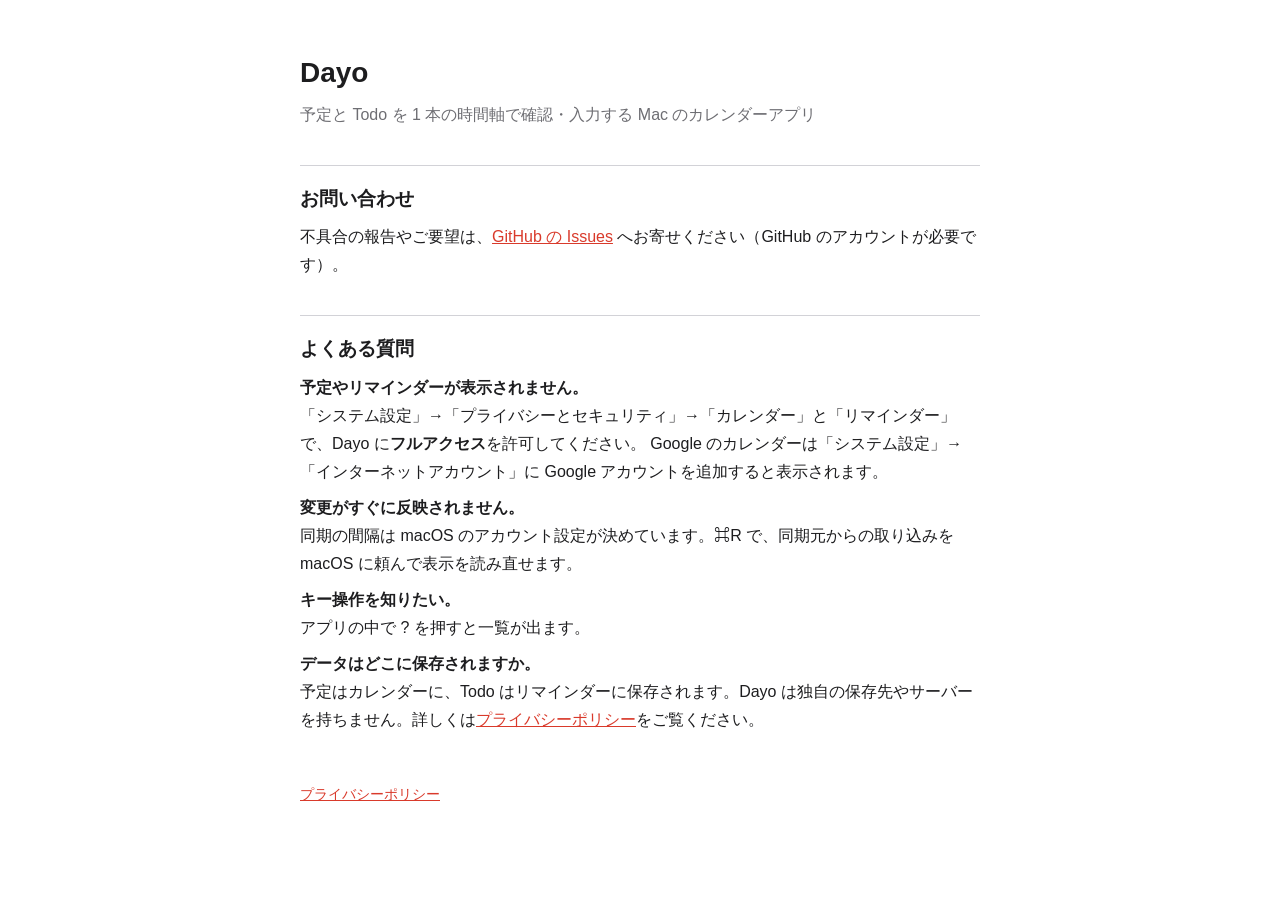
<file: docs/app-store/site/index.html>
<!doctype html>
<html lang="ja">
<head>
<meta charset="utf-8">
<meta name="viewport" content="width=device-width, initial-scale=1">
<title>Dayo サポート</title>
<link rel="stylesheet" href="style.css">
</head>
<body>
<main>
<h1>Dayo</h1>
<p class="lead">予定と Todo を 1 本の時間軸で確認・入力する Mac のカレンダーアプリ</p>

<h2>お問い合わせ</h2>
<p>不具合の報告やご要望は、<a href="https://github.com/kowwwwji/dayo/issues">GitHub の Issues</a> へお寄せください（GitHub のアカウントが必要です）。</p>

<h2>よくある質問</h2>
<p><strong>予定やリマインダーが表示されません。</strong><br>
「システム設定」→「プライバシーとセキュリティ」→「カレンダー」と「リマインダー」で、Dayo に<strong>フルアクセス</strong>を許可してください。
Google のカレンダーは「システム設定」→「インターネットアカウント」に Google アカウントを追加すると表示されます。</p>

<p><strong>変更がすぐに反映されません。</strong><br>
同期の間隔は macOS のアカウント設定が決めています。⌘R で、同期元からの取り込みを macOS に頼んで表示を読み直せます。</p>

<p><strong>キー操作を知りたい。</strong><br>
アプリの中で ? を押すと一覧が出ます。</p>

<p><strong>データはどこに保存されますか。</strong><br>
予定はカレンダーに、Todo はリマインダーに保存されます。Dayo は独自の保存先やサーバーを持ちません。詳しくは<a href="privacy.html">プライバシーポリシー</a>をご覧ください。</p>

<footer><a href="privacy.html">プライバシーポリシー</a></footer>
</main>
</body>
</html>
</file>
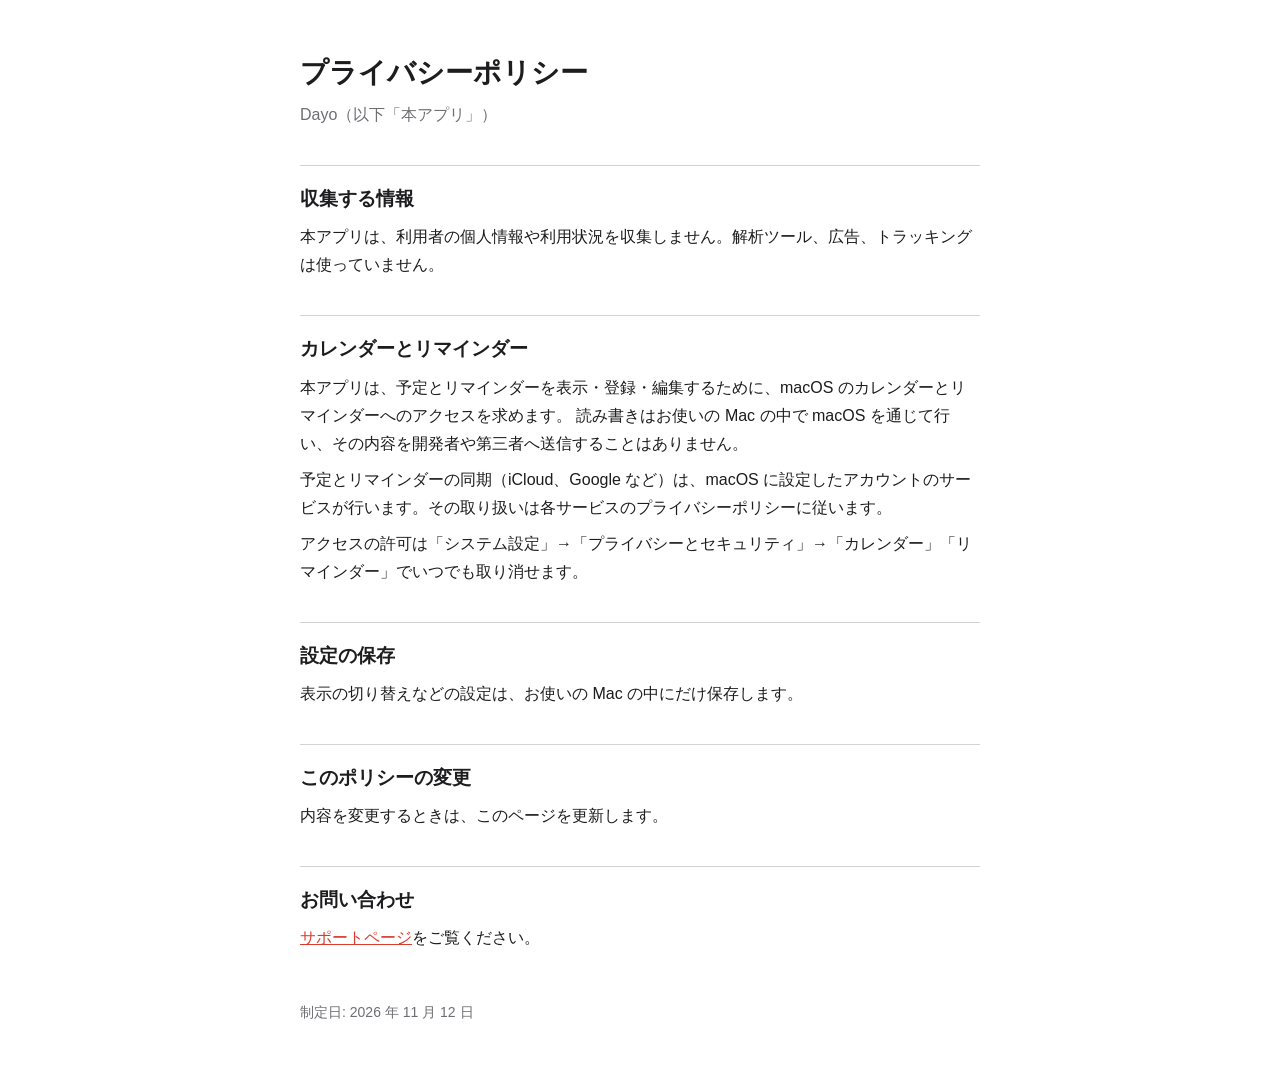
<file: docs/app-store/site/privacy.html>
<!doctype html>
<html lang="ja">
<head>
<meta charset="utf-8">
<meta name="viewport" content="width=device-width, initial-scale=1">
<title>Dayo プライバシーポリシー</title>
<link rel="stylesheet" href="style.css">
</head>
<body>
<main>
<h1>プライバシーポリシー</h1>
<p class="lead">Dayo（以下「本アプリ」）</p>

<h2>収集する情報</h2>
<p>本アプリは、利用者の個人情報や利用状況を収集しません。解析ツール、広告、トラッキングは使っていません。</p>

<h2>カレンダーとリマインダー</h2>
<p>本アプリは、予定とリマインダーを表示・登録・編集するために、macOS のカレンダーとリマインダーへのアクセスを求めます。
読み書きはお使いの Mac の中で macOS を通じて行い、その内容を開発者や第三者へ送信することはありません。</p>
<p>予定とリマインダーの同期（iCloud、Google など）は、macOS に設定したアカウントのサービスが行います。その取り扱いは各サービスのプライバシーポリシーに従います。</p>
<p>アクセスの許可は「システム設定」→「プライバシーとセキュリティ」→「カレンダー」「リマインダー」でいつでも取り消せます。</p>

<h2>設定の保存</h2>
<p>表示の切り替えなどの設定は、お使いの Mac の中にだけ保存します。</p>

<h2>このポリシーの変更</h2>
<p>内容を変更するときは、このページを更新します。</p>

<h2>お問い合わせ</h2>
<p><a href="index.html">サポートページ</a>をご覧ください。</p>

<footer>制定日: 2026 年 11 月 12 日</footer>
</main>
</body>
</html>
</file>
<file: docs/app-store/site/style.css>
:root { color-scheme: light dark; --text: #1d1d1f; --muted: #6e6e73; --bg: #ffffff; --line: #d2d2d7; --accent: #d93a2b; }
@media (prefers-color-scheme: dark) { :root { --text: #f5f5f7; --muted: #a1a1a6; --bg: #1d1d1f; --line: #424245; --accent: #ff6b5c; } }
body { margin: 0; background: var(--bg); color: var(--text); font: 16px/1.75 -apple-system, BlinkMacSystemFont, "Hiragino Sans", sans-serif; }
main { max-width: 680px; margin: 0 auto; padding: 48px 16px 64px; }
h1 { font-size: 28px; margin: 0 0 4px; }
h2 { font-size: 19px; margin: 36px 0 8px; padding-top: 16px; border-top: 1px solid var(--line); }
p, li { margin: 8px 0; }
a { color: var(--accent); }
.lead { color: var(--muted); margin-top: 0; }
footer { margin-top: 48px; color: var(--muted); font-size: 14px; }
</file>
